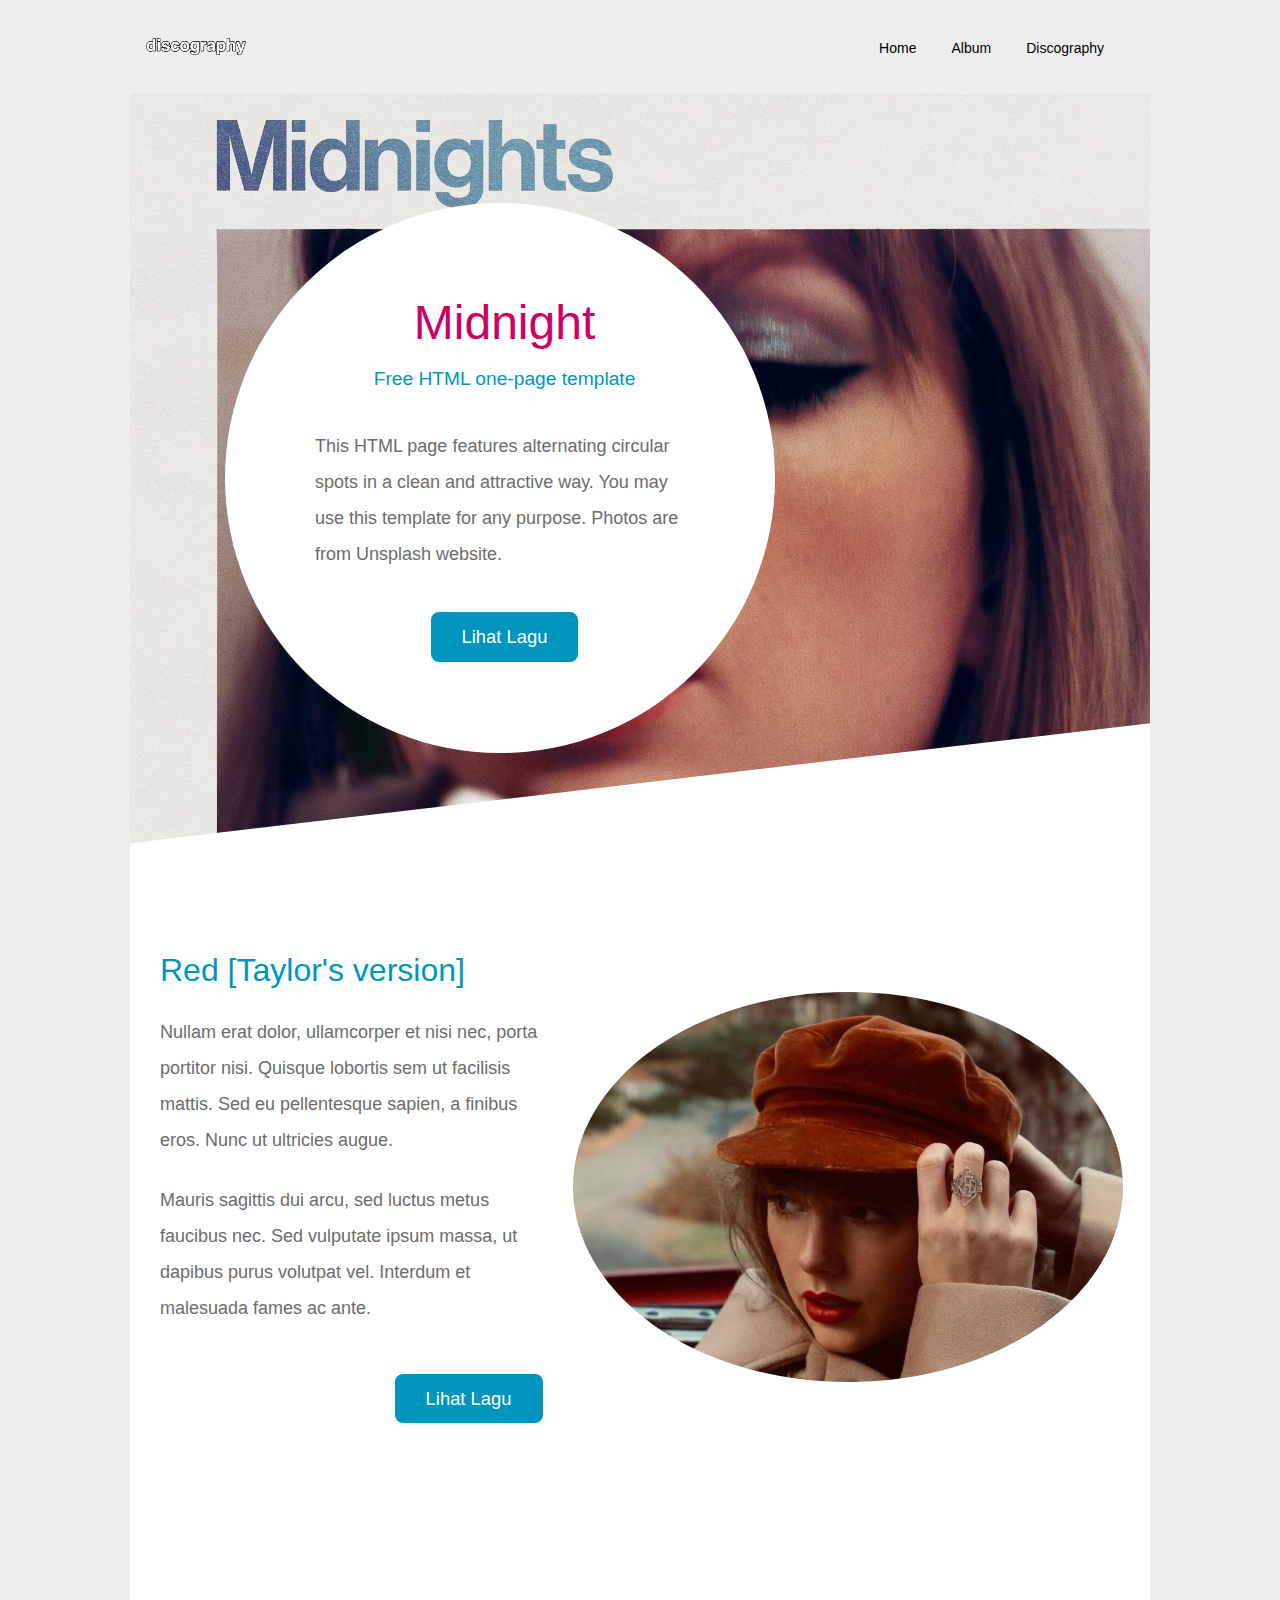
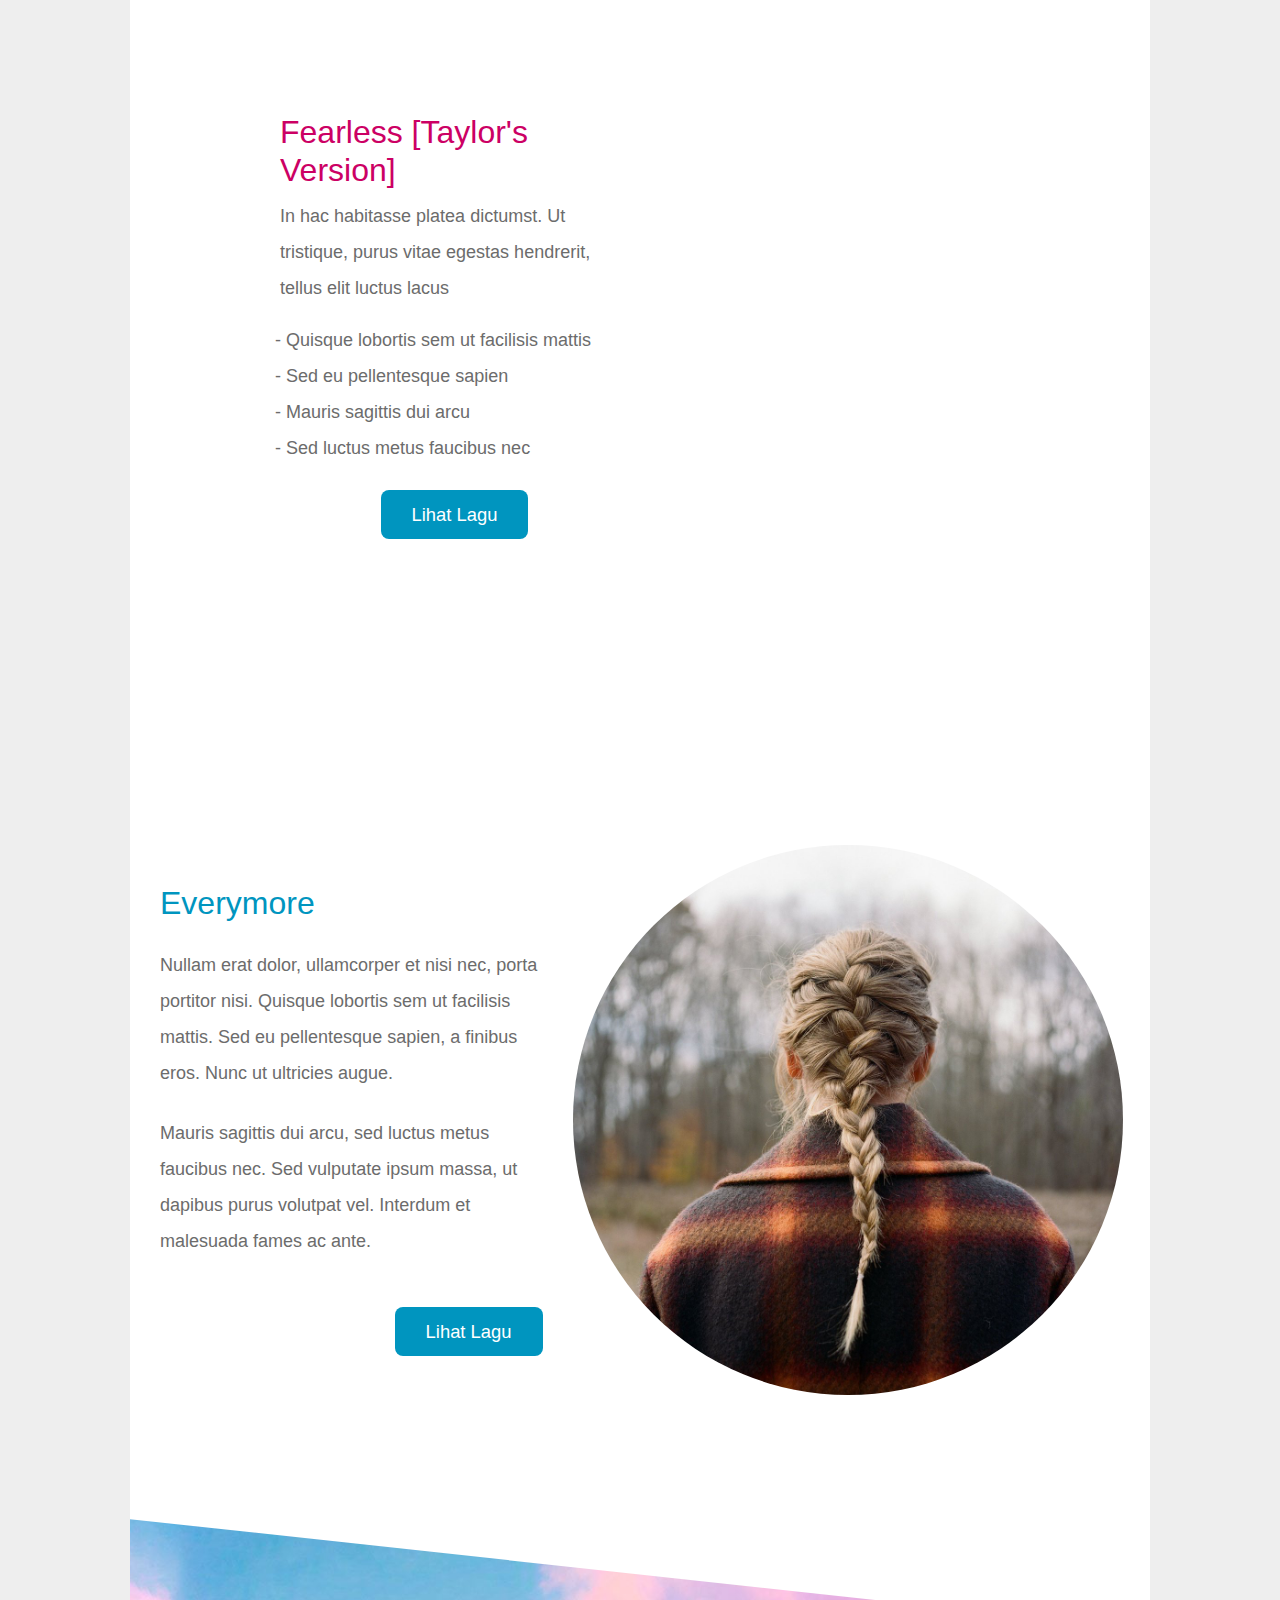
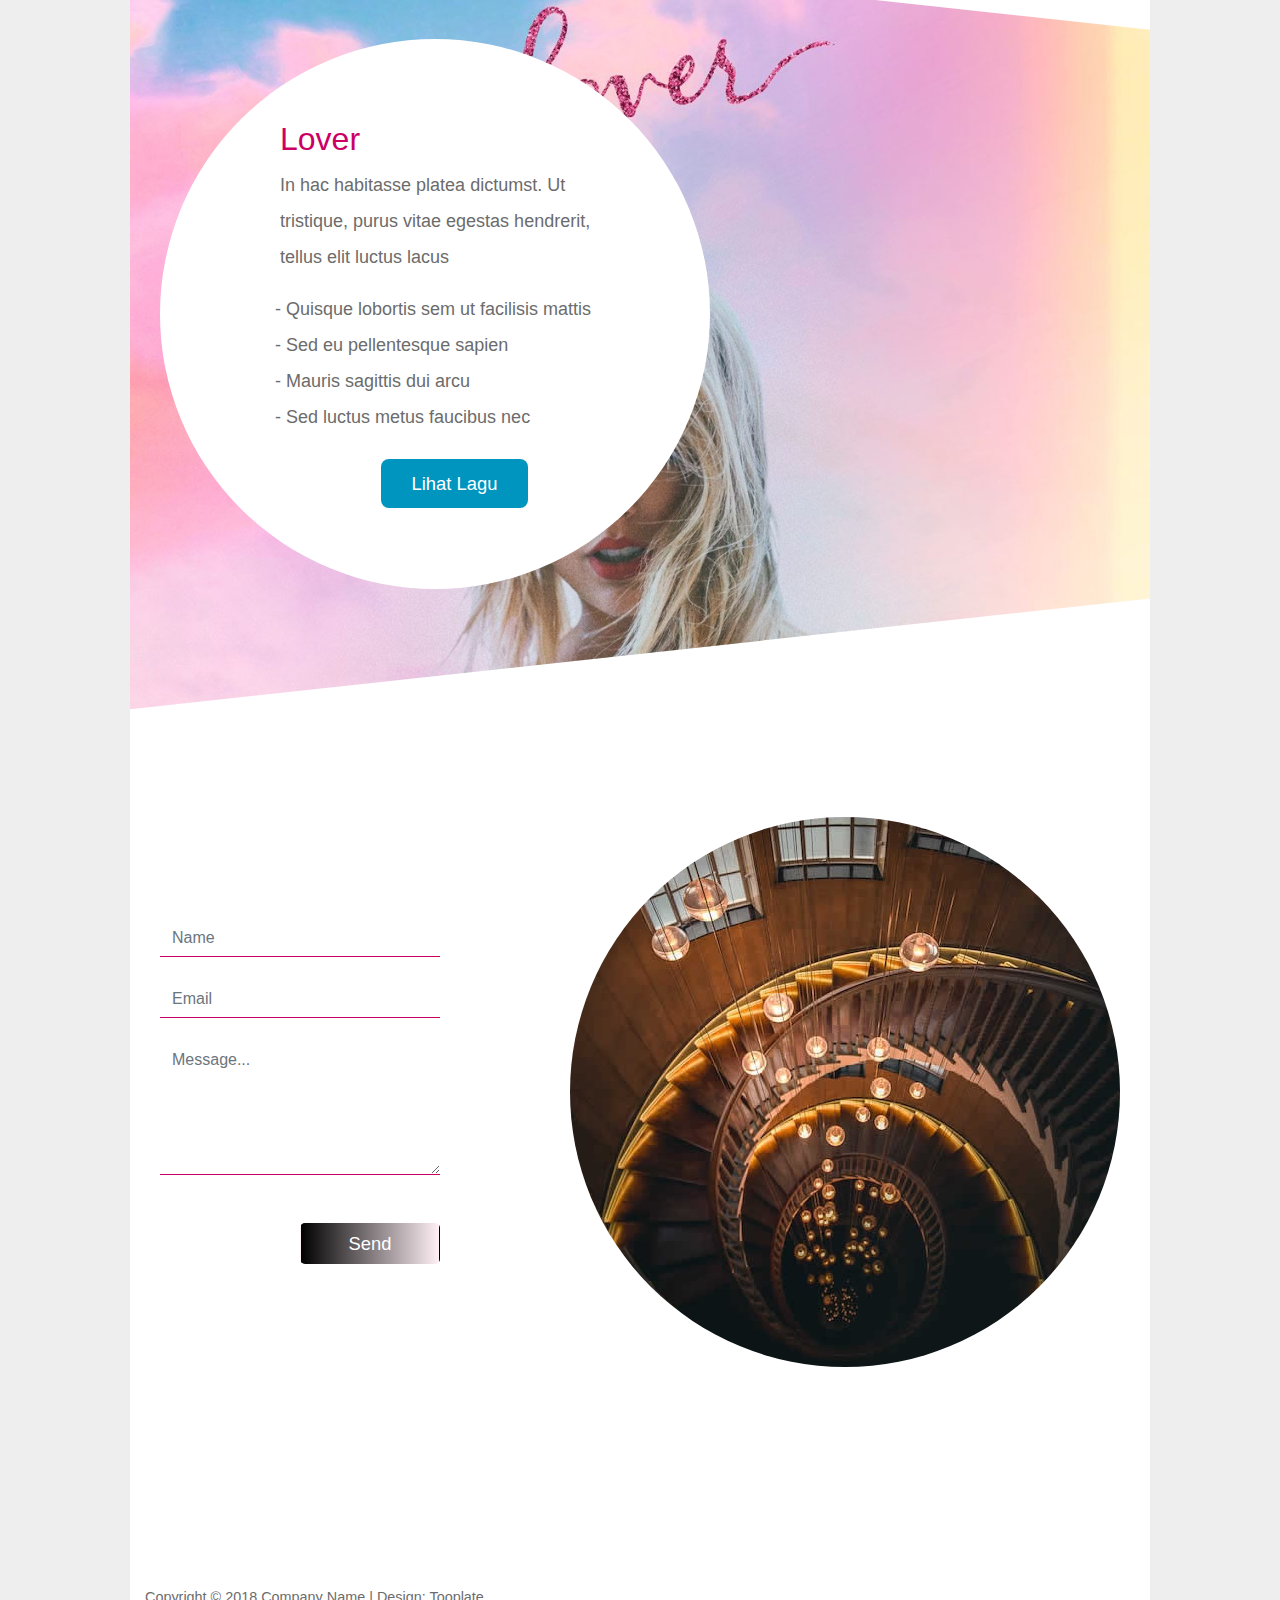
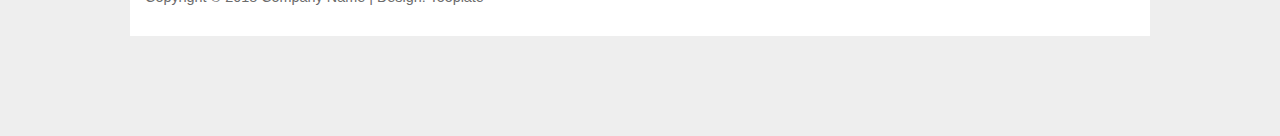
<file: album.html>
<!DOCTYPE html>
<html lang="en">

<head>
    <meta charset="UTF-8">
    <meta name="viewport" content="width=device-width, initial-scale=1.0">
    <meta http-equiv="X-UA-Compatible" content="ie=edge">
    <link rel="stylesheet" href="css/bootstrap.min.css">
    <link rel="stylesheet" href="css/tooplate-style.css">
    <link rel="stylesheet" href="style.css">
    <title>New Spot HTML Page by Tooplate</title>
    <!--

    Template 2107 New Spot

	http://www.tooplate.com/view/2107-new-spot

    -->
</head>

<body>
    <div class="container">
        <div class="navbar">
            <img src="image/Discography logo 005.png" class="logo">
            <nav>
                <ul id="menuList">
                    <li><a href="home.html">Home</a></li>
                    <li><a href="timeline.html">Album</a></li>
                    <li><a href="album.html">Discography</a></li>
                </ul>
            </nav>
            <img src="image/menu.png" class="menu-icon" onclick="togglemenu()">
        </div>

    <div class="tm-container mx-auto">
        <section class="tm-section tm-section-1">
            <div class="container">
                <div class="row">
                    <div class="col-sm-12">
                        <div class="tm-bg-circle-white tm-flex-center-v">
                            <header class="text-center">
                                <h1 class="tm-site-title">Midnight</h1>
                                <p class="tm-site-subtitle">Free HTML one-page template</p>
                            </header>
                            <p>This HTML page features alternating circular spots in a clean and attractive way. You may use this template for any purpose. Photos are from Unsplash website.</p>
                            <p class="text-center mt-4 mb-0">
                                <a data-scroll href="midnight/index.html" class="btn tm-btn-secondary">Lihat Lagu</a>
                            </p>

                        </div>
                    </div>
                </div>
            </div>
        </section>
        <section id="tm-section-2" class="tm-section pt-2 pb-2">
            <div class="container">
                <div class="row">
                    <div class="col-xl-5 col-lg-6 tm-flex-center-v tm-text-container tm-section-left">
                        <h2 class="tm-color-secondary mb-4">Red [Taylor's version]</h2>
                        <p class="mb-4">Nullam erat dolor, ullamcorper et nisi nec, porta portitor nisi. Quisque lobortis sem ut facilisis
                            mattis. Sed eu pellentesque sapien, a finibus eros. Nunc ut ultricies augue.</p>
                        <p class="mb-5">Mauris sagittis dui arcu, sed luctus metus faucibus nec. Sed vulputate ipsum massa, ut dapibus purus
                            volutpat vel. Interdum et malesuada fames ac ante.</p>
                        <p class="text-right mb-0">
                            <a data-scroll href="Red [Taylor's version]/index.html" class="btn tm-btn-secondary">Lihat Lagu</a>
                        </p>
                    </div>
                    <div class="col-xl-7 col-lg-6 tm-circle-img-container">
                        <img src="image/Red.jpg" alt="Image" class="rounded-circle tm-circle-img">
                    </div>
                </div>
            </div>
        </section>
        <section id="tm-section-3" class="tm-section tm-section-3">
            <div class="container">
                <div class="row">
                    <div class="col-sm-12 tm-section-2-right">
                        <div class="tm-bg-circle-white tm-bg-circle-pad-2 tm-flex-center-v">
                            <header>
                                <h2 class="tm-color-primary">Fearless [Taylor's Version]</h2>
                            </header>
                            <p>In hac habitasse platea dictumst. Ut tristique, purus vitae egestas hendrerit, tellus elit luctus
                                lacus
                            </p>
                            <ul class="dashed">
                                <li>Quisque lobortis sem ut facilisis mattis</li>
                                <li>Sed eu pellentesque sapien</li>
                                <li>Mauris sagittis dui arcu</li>
                                <li>Sed luctus metus faucibus nec</li>
                            </ul>
                            <p class="text-center mt-4 mb-0">
                                <a data-scroll href="Fearless [Taylor's Version]/index.html" class="btn tm-btn-secondary">Lihat Lagu</a>
                            </p>
                        </div>
                    </div>
                </div>
            </div>
        </section>
        <section id="tm-section-4" class="tm-section pt-4 pb-4">
            <div class="container">
                <div class="row">
                    <div class="col-xl-5 col-lg-6 tm-flex-center-v tm-text-container tm-section-left">
                        <h2 class="tm-color-secondary mb-4">Everymore</h2>
                        <p class="mb-4">Nullam erat dolor, ullamcorper et nisi nec, porta portitor nisi. Quisque lobortis sem ut facilisis
                            mattis. Sed eu pellentesque sapien, a finibus eros. Nunc ut ultricies augue.</p>
                        <p class="mb-5">Mauris sagittis dui arcu, sed luctus metus faucibus nec. Sed vulputate ipsum massa, ut dapibus purus
                            volutpat vel. Interdum et malesuada fames ac ante.</p>
                        <p class="text-right mb-0">
                            <a data-scroll href="evermore/index.html" class="btn tm-btn-secondary">Lihat Lagu</a>
                        </p>
                    </div>
                    <div class="col-xl-7 col-lg-6 tm-circle-img-container">
                        <img src="image/taylor-swift-evermore-tgj.jpeg" alt="Image" class="rounded-circle tm-circle-img">
                    </div>
                </div>
            </div>
        </section>
        <section id="tm-section-5" class="tm-section tm-section-5">
            <div class="container">
                <div class="row">
                    <div class="col-sm-12 tm-section-2-right">
                        <div class="tm-bg-circle-white tm-bg-circle-pad-2 tm-flex-center-v">
                            <header>
                                <h2 class="tm-color-primary">Lover</h2>
                            </header>
                            <p>In hac habitasse platea dictumst. Ut tristique, purus vitae egestas hendrerit, tellus elit luctus
                                lacus
                            </p>
                            <ul class="dashed">
                                <li>Quisque lobortis sem ut facilisis mattis</li>
                                <li>Sed eu pellentesque sapien</li>
                                <li>Mauris sagittis dui arcu</li>
                                <li>Sed luctus metus faucibus nec</li>
                            </ul>
                            <p class="text-center mt-4 mb-0">
                                <a data-scroll href="Lover/index.html" class="btn tm-btn-secondary">Lihat Lagu</a>
                            </p>
                            
                        </div>
                    </div>
                </div>
            </div>
        </section>


        <section class="tm-section pt-2 pb-3">
            <div class="container">
                <div class="row">
                    <div class="col-xl-4 col-lg-4 tm-flex-center-v tm-section-left">
                        <form action="#" class="tm-contact-form" method="POST">
                            <div class="form-group mb-4">
                                <input type="text" id="contact_name" name="contact_name" class="form-control" placeholder="Name" required/>
                            </div>
                            <div class="form-group mb-4">
                                <input type="email" id="contact_email" name="contact_email" class="form-control" placeholder="Email" required/>
                            </div>
                            <div class="form-group mb-5">
                                <textarea rows="5" id="contact_message" name="contact_message" class="form-control" placeholder="Message..." required></textarea>
                            </div>
                            <div class="form-group mb-0 text-right">
                                <button type="submit" class="btn tm-btn-primary tm-send-btn">Send</button>
                            </div>
                        </form>
                    </div>
                    <div class="col-xl-8 col-lg-8 tm-circle-img-container tm-contact-right">
                        <img src="img/img-02.jpg" alt="Image" class="rounded-circle tm-circle-img">
                    </div>
                </div>
            </div>
        </section>
        <footer class="container">
            <div class="row">
                <div class="col-xs-12">
                    <p class="small mb-4 tm-footer-text">Copyright &copy; 2018 Company Name 
                    
                    | Design: <a rel="nofollow" href="https://www.tooplate.com" class="tm-footer-link">Tooplate</a>
                    </p>
                </div>
            </div>
        </footer>
    </div>
    <script src="js/smooth-scroll.polyfills.min.js"></script>
    <!-- https://github.com/cferdinandi/smooth-scroll -->
    <script>
        var scroll = new SmoothScroll('a[href*="#"]', {
            easing: 'easeInOutQuart',
            speed: 800
        });
    </script>
</body>
</html>
</file>
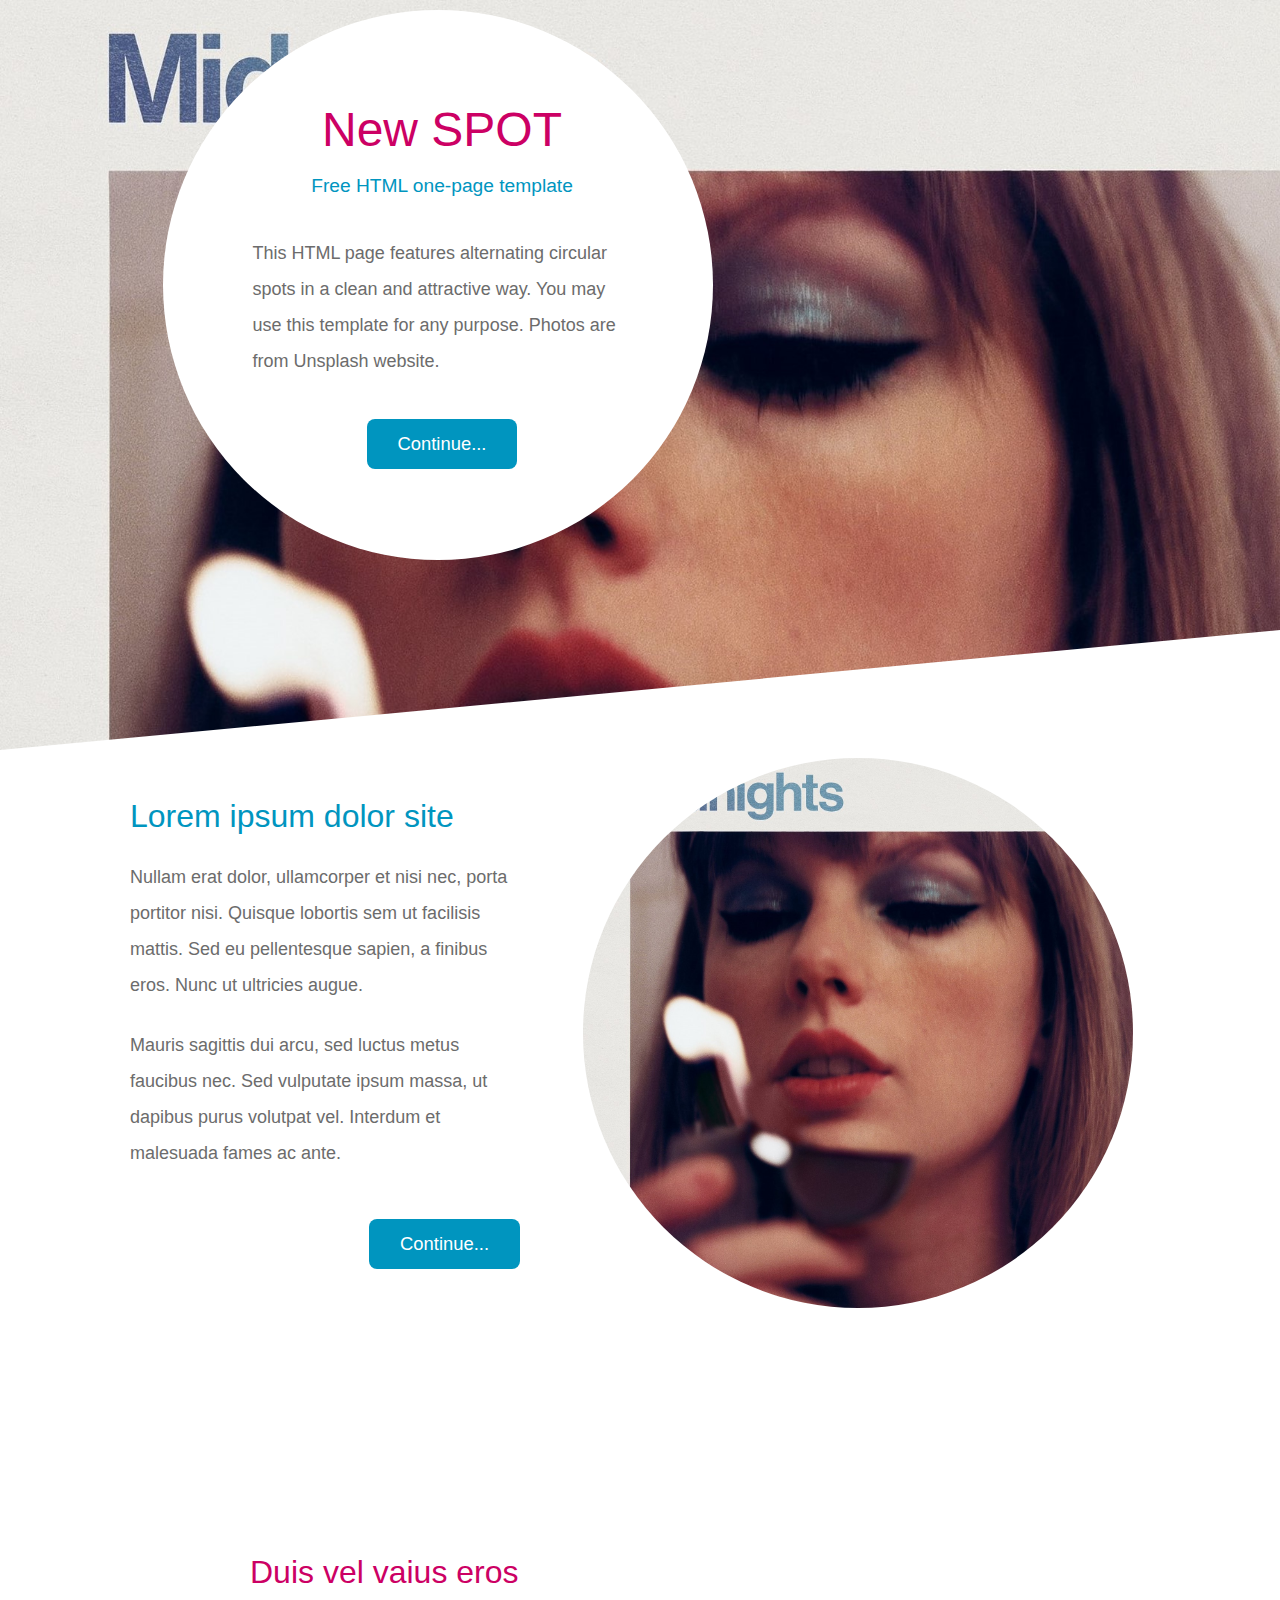
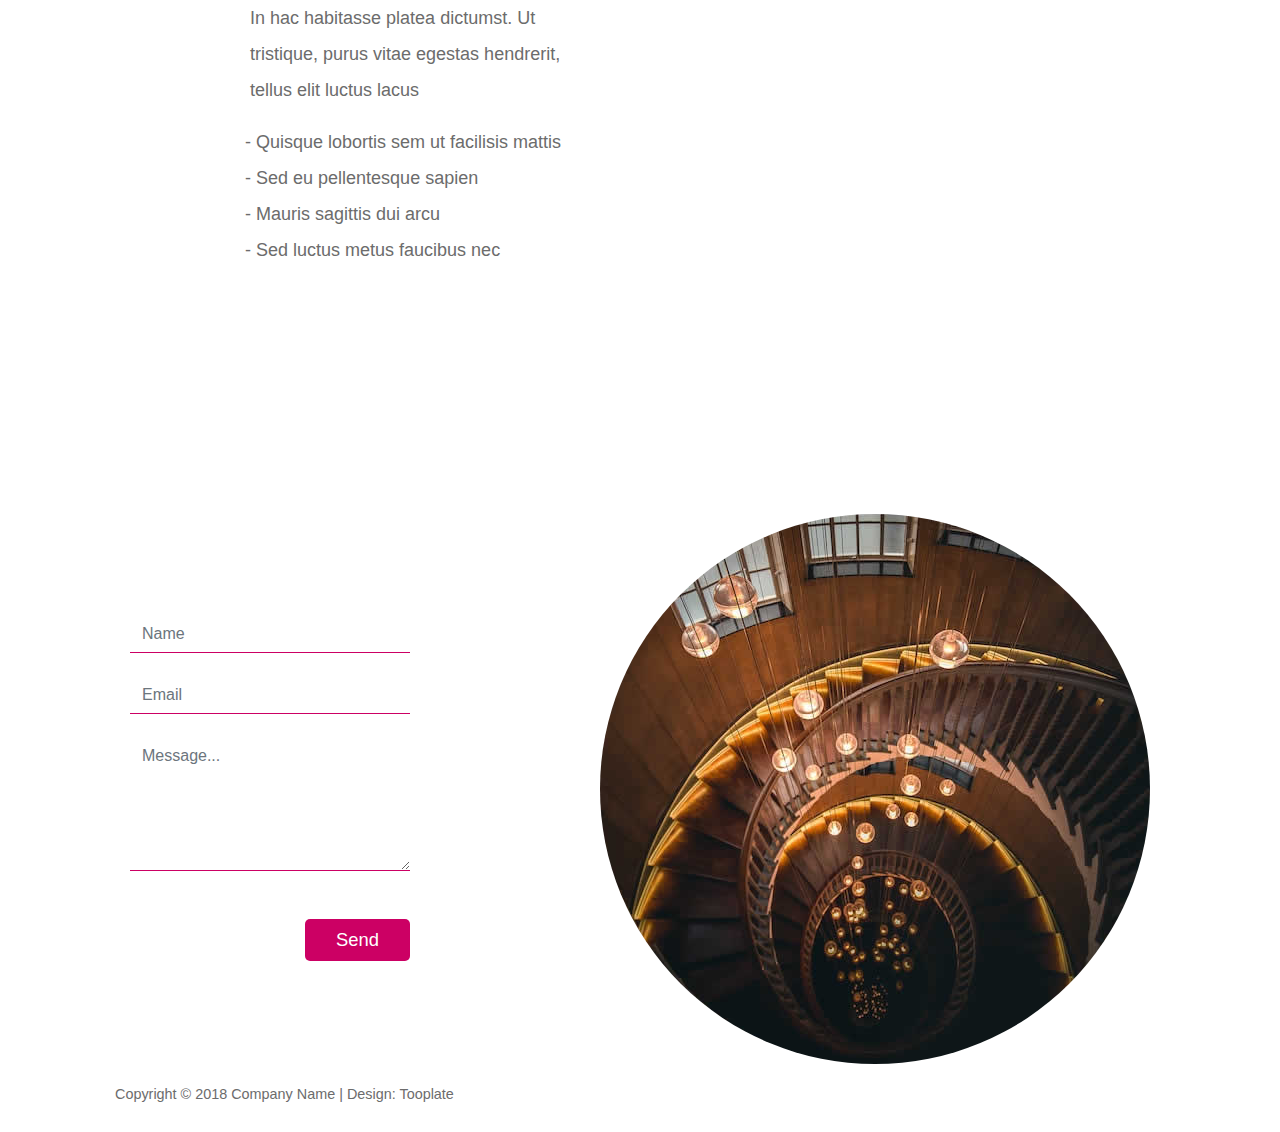
<file: gatau.html>
<!DOCTYPE html>
<html lang="en">

<head>
    <meta charset="UTF-8">
    <meta name="viewport" content="width=device-width, initial-scale=1.0">
    <meta http-equiv="X-UA-Compatible" content="ie=edge">
    <link rel="stylesheet" href="css/bootstrap.min.css">
    <link rel="stylesheet" href="css/tooplate-style.css">
    <title>New Spot HTML Page by Tooplate</title>
    
</head>

<body>
    <div class="tm-container mx-auto">
        <section class="tm-section tm-section-1">
            <div class="container">
                <div class="row">
                    <div class="col-sm-12">
                        <div class="tm-bg-circle-white tm-flex-center-v">
                            <header class="text-center">
                                <h1 class="tm-site-title">New SPOT</h1>
                                <p class="tm-site-subtitle">Free HTML one-page template</p>
                            </header>
                            <p>This HTML page features alternating circular spots in a clean and attractive way. You may use this template for any purpose. Photos are from Unsplash website.</p>
                            <p class="text-center mt-4 mb-0">
                                <a data-scroll href="#tm-section-2" class="btn tm-btn-secondary">Continue...</a>
                            </p>

                        </div>
                    </div>
                </div>
            </div>
        </section>
        <section id="tm-section-2" class="tm-section pt-2 pb-2">
            <div class="container">
                <div class="row">
                    <div class="col-xl-5 col-lg-6 tm-flex-center-v tm-text-container tm-section-left">
                        <h2 class="tm-color-secondary mb-4">Lorem ipsum dolor site</h2>
                        <p class="mb-4">Nullam erat dolor, ullamcorper et nisi nec, porta portitor nisi. Quisque lobortis sem ut facilisis
                            mattis. Sed eu pellentesque sapien, a finibus eros. Nunc ut ultricies augue.</p>
                        <p class="mb-5">Mauris sagittis dui arcu, sed luctus metus faucibus nec. Sed vulputate ipsum massa, ut dapibus purus
                            volutpat vel. Interdum et malesuada fames ac ante.</p>
                        <p class="text-right mb-0">
                            <a href="#tm-section-3" class="btn tm-btn-secondary">Continue...</a>
                        </p>
                    </div>
                    <div class="col-xl-7 col-lg-6 tm-circle-img-container">
                        <img src="image/midnight.jpeg" alt="Image" class="rounded-circle tm-circle-img">
                    </div>
                </div>
            </div>
        </section>
        <section id="tm-section-3" class="tm-section tm-section-3">
            <div class="container">
                <div class="row">
                    <div class="col-sm-12 tm-section-2-right">
                        <div class="tm-bg-circle-white tm-bg-circle-pad-2 tm-flex-center-v">
                            <header>
                                <h2 class="tm-color-primary">Duis vel vaius eros</h2>
                            </header>
                            <p>In hac habitasse platea dictumst. Ut tristique, purus vitae egestas hendrerit, tellus elit luctus
                                lacus
                            </p>
                            <ul class="dashed">
                                <li>Quisque lobortis sem ut facilisis mattis</li>
                                <li>Sed eu pellentesque sapien</li>
                                <li>Mauris sagittis dui arcu</li>
                                <li>Sed luctus metus faucibus nec</li>
                            </ul>
                        </div>
                    </div>
                </div>
            </div>
        </section>
        <section class="tm-section pt-2 pb-3">
            <div class="container">
                <div class="row">
                    <div class="col-xl-4 col-lg-4 tm-flex-center-v tm-section-left">
                        <form action="#" class="tm-contact-form" method="POST">
                            <div class="form-group mb-4">
                                <input type="text" id="contact_name" name="contact_name" class="form-control" placeholder="Name" required/>
                            </div>
                            <div class="form-group mb-4">
                                <input type="email" id="contact_email" name="contact_email" class="form-control" placeholder="Email" required/>
                            </div>
                            <div class="form-group mb-5">
                                <textarea rows="5" id="contact_message" name="contact_message" class="form-control" placeholder="Message..." required></textarea>
                            </div>
                            <div class="form-group mb-0 text-right">
                                <button type="submit" class="btn tm-btn-primary tm-send-btn">Send</button>
                            </div>
                        </form>
                    </div>
                    <div class="col-xl-8 col-lg-8 tm-circle-img-container tm-contact-right">
                        <img src="img/img-02.jpg" alt="Image" class="rounded-circle tm-circle-img">
                    </div>
                </div>
            </div>
        </section>
        <footer class="container">
            <div class="row">
                <div class="col-xs-12">
                    <p class="small mb-4 tm-footer-text">Copyright &copy; 2018 Company Name 
                    
                    | Design: <a rel="nofollow" href="https://www.tooplate.com" class="tm-footer-link">Tooplate</a>
                    </p>
                </div>
            </div>
        </footer>
    </div>
    <script src="js/smooth-scroll.polyfills.min.js"></script>
    <!-- https://github.com/cferdinandi/smooth-scroll -->
    <script>
        var scroll = new SmoothScroll('a[href*="#"]', {
            easing: 'easeInOutQuart',
            speed: 800
        });
    </script>
</body>
</html>
</file>
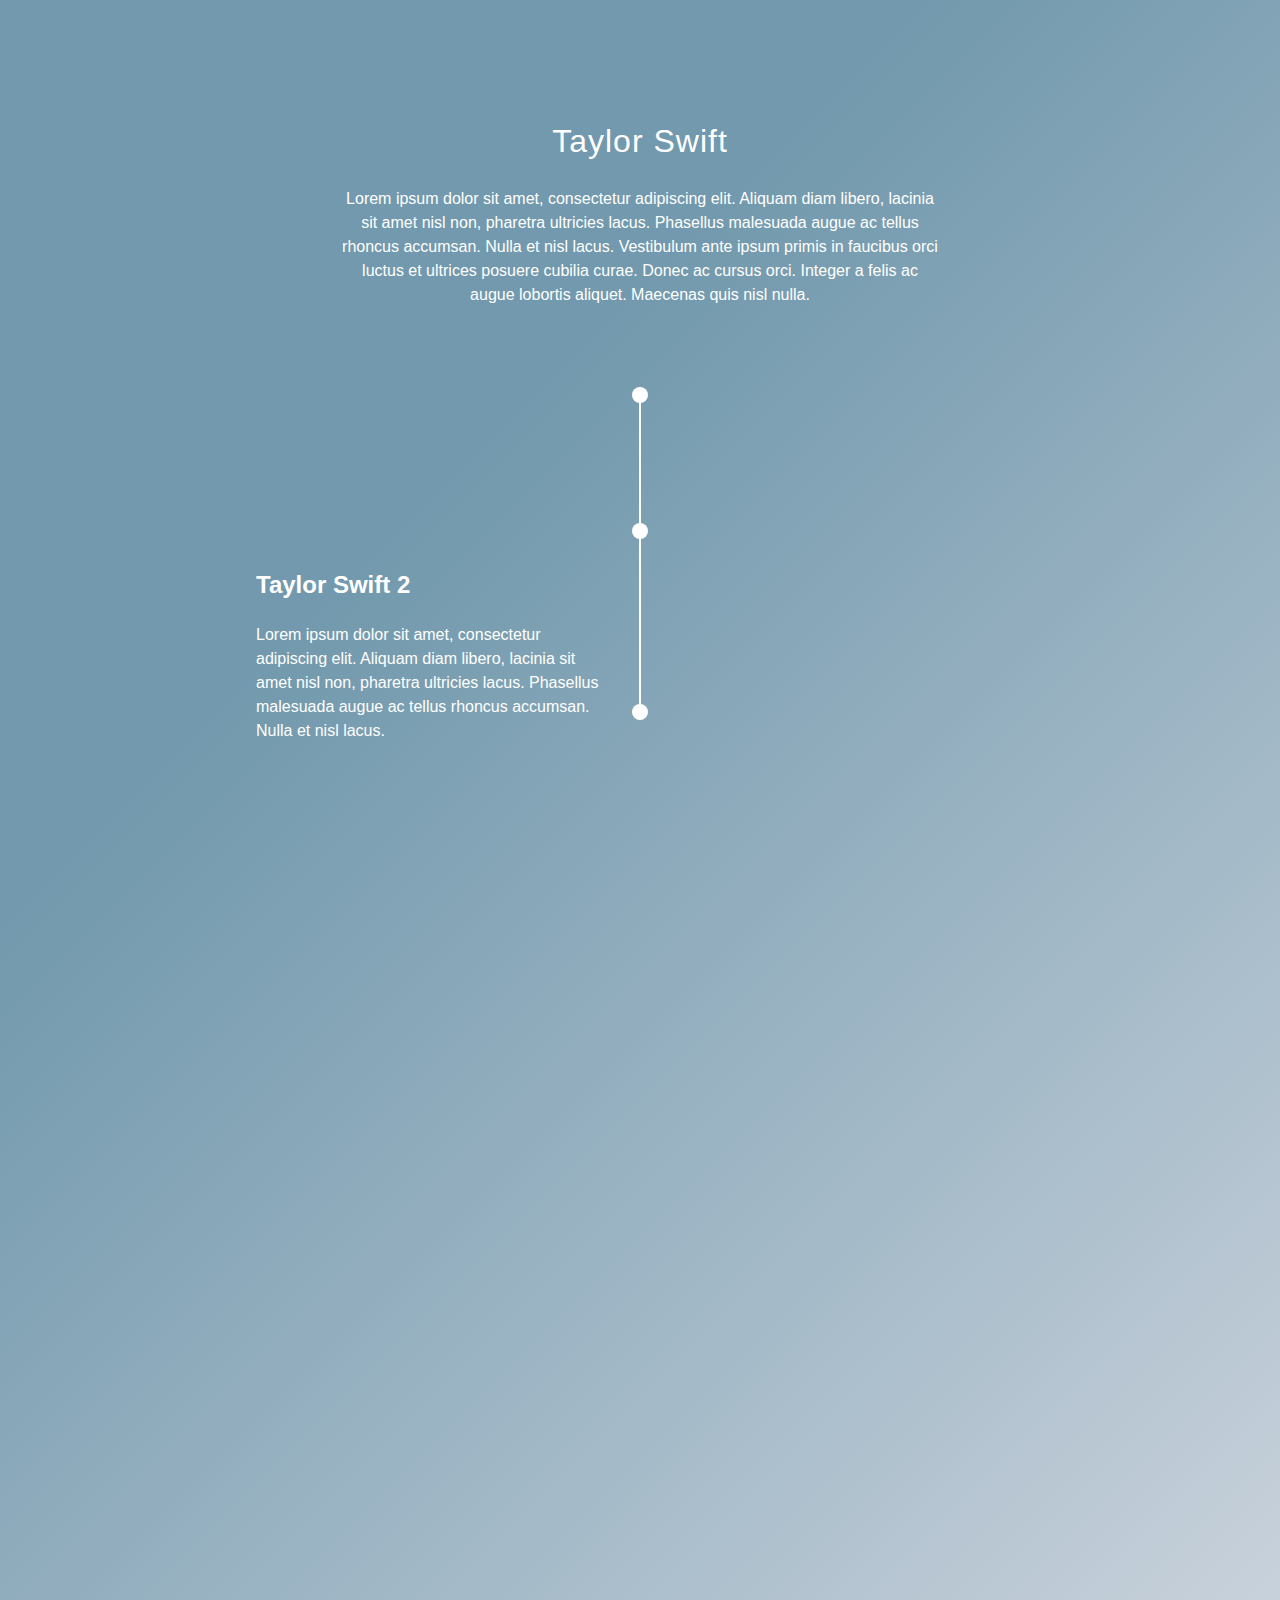
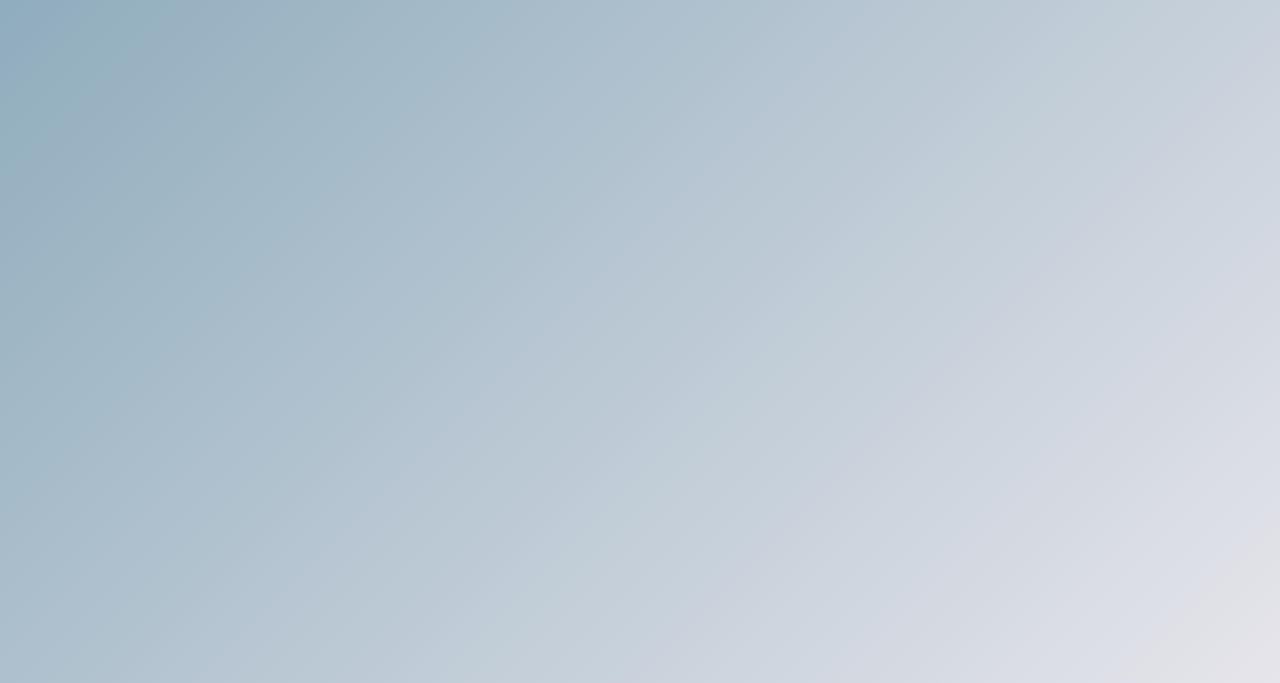
<file: timeline.html>
<!DOCTYPE html>
<html lang="en">
<head>
	<meta charset="UTF-8">
	<title></title>
	<link rel="stylesheet" href="main.css">
</head>
<body>

	<div class="container">
		<div class="top-section">
		<h1>Taylor Swift</h1>
		<p>
			Lorem ipsum dolor sit amet, consectetur adipiscing elit. 
			Aliquam diam libero, lacinia sit amet nisl non, pharetra ultricies lacus. 
			Phasellus malesuada augue ac tellus rhoncus accumsan. Nulla et nisl lacus. 
			Vestibulum ante ipsum primis in faucibus orci luctus et ultrices posuere cubilia curae. 
			Donec ac cursus orci. Integer a felis ac augue lobortis aliquet. Maecenas quis nisl nulla.
		</p>
		</div>

	<div class="timeline">
		<div class="line"></div>
		<div class="section">
			<div class="bead"></div>
			<div class="content">
			<h2>Taylor Swift 2</h2>
		<p>
			Lorem ipsum dolor sit amet, consectetur adipiscing elit. 
			Aliquam diam libero, lacinia sit amet nisl non, pharetra ultricies lacus. 
			Phasellus malesuada augue ac tellus rhoncus accumsan. Nulla et nisl lacus. 
		</p>
			</div>
		</div>
	</div>

		<div class="section">
			<div class="bead"></div>
			<div class="content">
			<h2>Taylor Swift 3</h2>
				<p>
					Lorem ipsum dolor sit amet, consectetur adipiscing elit. 
					Aliquam diam libero, lacinia sit amet nisl non, pharetra ultricies lacus. 
					Phasellus malesuada augue ac tellus rhoncus accumsan. Nulla et nisl lacus. 
				</p>
			</div>
		</div>

		<div class="section">
			<div class="bead"></div>
			<div class="content">
			<h2>Taylor Swift 4</h2>
				<p>
					Lorem ipsum dolor sit amet, consectetur adipiscing elit. 
					Aliquam diam libero, lacinia sit amet nisl non, pharetra ultricies lacus. 
					Phasellus malesuada augue ac tellus rhoncus accumsan. Nulla et nisl lacus. 
				</p>
			</div>
		</div>
</div>

 
<script src="timeline.js"></script>

</body>
</html
</file>
<file: css/tooplate-style.css>
/*

Template 2107 New Spot

http://www.tooplate.com/view/2107-new-spot

COLOR CODES

	Primary (Pink):   #CC0064
	Secondary (Blue): #0095BF
  
*/

* {
  margin: 0;
  padding: 0;
}

body {
  background-color: #eee;
  color: #6c6c6c;
  font-family: "Open Sans", Helvetica, Arial, sans-serif;
  font-size: 18px;
  overflow-x: hidden;
}

.tm-container {
  background-color: white;
  max-width: 1400px;
}

.tm-site-title {
  color: #cc0064;
  font-size: 3rem;
}

.tm-site-subtitle {
  color: #0095bf;
  font-size: 1.2rem;
  margin-bottom: 30px;
}

.tm-section-1 {
  height: 750px;
  background-image: url(../image/midnight.jpeg);
  background-size:cover;
  -webkit-clip-path: polygon(0px 0px, 100% 0px, 100% 84%, 0px 100%);
  clip-path: polygon(0px 0px, 100% 0px, 100% 84%, 0px 100%);
  /* background-position: center -95px; */
  background-repeat: no-repeat;
  padding-top: 10px;
  padding-left: 65px;
}

.tm-section-3 {
  height: 790px;
  background-image: url(../Fearless [Taylor's Version]/image/fearless.jpg);
  background-size: cover;
  -webkit-clip-path: polygon(0px 0px, 100% 14%, 100% 86%, 0px 100%);
  clip-path: polygon(0px 0px, 100% 14%, 100% 86%, 0px 100%);
  background-repeat: no-repeat;
  display: flex;
  align-items: center;
}

.tm-section-5 {
  height: 790px;
  background-image: url(../Lover/image/Lover.jpg);
  background-size: cover;
  -webkit-clip-path: polygon(0px 0px, 100% 14%, 100% 86%, 0px 100%);
  clip-path: polygon(0px 0px, 100% 14%, 100% 86%, 0px 100%);
  background-repeat: no-repeat;
  display: flex;
  align-items: center;
}

.tm-color-primary {
  color: #cc0064;
}

.tm-color-secondary {
  color: #0095bf;
}

.tm-btn-primary {
  color: white;
  background-color: #cc0064;
}

.tm-btn-primary:hover,
.tm-btn-primary:focus {
  background-color: #f21b85;
}

.tm-btn-secondary {
  color: white;
  background-color: #0095bf;
}

.tm-btn-secondary:hover,
.tm-btn-secondary:focus {
  background-color: #44cbf1;
}

.tm-bg-circle-white {
  background-color: white;
  color: #6c6c6c;
  padding: 75px 81px 75px 90px;
  border-radius: 50%;
  width: 550px;
  height: 550px;
}

.tm-bg-circle-pad-2 {
  padding-left: 120px;
}

p,
ul {
  line-height: 2;
  font-weight: 300;
}

ul {
  margin: 0;
}
ul.dashed {
  list-style-type: none;
}
ul.dashed > li {
  text-indent: -5px;
}
ul.dashed > li:before {
  content: "-";
  margin-right: 5px;
  text-indent: -5px;
}

.btn {
  padding: 10px 30px;
  font-size: 1.15rem;
  font-weight: 300;
  border-radius: 8px;
}

a.btn:hover {
  color: white;
  text-decoration: none;
}

.tm-flex-center-v {
  display: flex;
  flex-direction: column;
  justify-content: center;
}

.tm-text-container {
  max-width: 420px;
}

.tm-circle-img {
  width: 550px;
}

.tm-circle-img-container {
  text-align: right;
}

.tm-contact-form {
  max-width: 280px;
}

.form-control {
  border-radius: 0;
  border: none;
  border-bottom: 1px solid #cc0064;
}

.form-control:focus {
  box-shadow: none;
  border-color: #cc0064;
  border-width: 2px;
}

.tm-send-btn {
  border-radius: 5px;
  padding-top: 6px;
  padding-bottom: 6px;
}

.tm-footer-link {
  color: #6c6c6c;
}

.tm-footer-link:hover,
.tm-footer-link:focus {
  color: #cc0064;
  text-decoration: none;
}

@media (min-width: 576px) {
  .container {
    max-width: none;
  }
}
@media (min-width: 768px) {
  .container {
    max-width: 720px;
  }
}

@media (min-width: 992px) {
  .container {
    max-width: 960px;
  }
}

@media (min-width: 1200px) {
  .container {
    max-width: 1050px;
  }
}

@media (max-width: 992px) {
  .tm-bg-circle-white {
    margin-left: auto;
    margin-right: auto;
  }
  .tm-section-left {
    margin: 50px auto;
  }

  .tm-circle-img-container {
    text-align: center;
  }

  .tm-contact-form {
    max-width: 100%;
    padding-left: 30px;
    padding-right: 30px;
  }

  .tm-contact-right {
    margin-bottom: 50px;
  }

  .tm-footer-text {
    margin-left: 30px;
    margin-right: 30px;
  }
}

@media (max-width: 576px) {
  .tm-bg-circle-white {
    border-radius: 100px;
    width: 100%;
    height: auto;
    padding: 50px;
  }

  img {
    max-width: 100%;
  }

  .tm-section-1,
  .tm-section-3 {
    height: auto;
  }

  .tm-section-1 {
    padding-bottom: 90px;
    -webkit-clip-path: polygon(0px 0px, 100% 0px, 100% 92%, 0px 100%);
    clip-path: polygon(0px 0px, 100% 0px, 100% 92%, 0px 100%);
  }

  .tm-section-2 {
    padding-bottom: 50px;
    -webkit-clip-path: polygon(0px 0px, 100% 0px, 100% 92%, 0px 100%);
    clip-path: polygon(0px 0px, 100% 0px, 100% 92%, 0px 100%);
  }
  .tm-section-3 {
    padding-top: 100px;
    padding-bottom: 100px;
    -webkit-clip-path: polygon(0px 0px, 100% 8%, 100% 92%, 0px 100%);
    clip-path: polygon(0px 0px, 100% 8%, 100% 92%, 0px 100%);
  }

  .tm-circle-img-container {
    margin-bottom: 30px;
  }
}
</file>
<file: style.css>
@charset "utf-8";
/* CSS Document */
*{
	margin: 0;
	padding: 0;
	font-family: sans-serif;
}
.container-navbar{
	width: 100%;
	min-height: 100vh;
	padding-left: 8%;
	padding-right: 8%;
	box-sizing: border-box;
	overflow: hidden;
}
.navbar{
	width: 100%;
	display: flex;
	align-items: center;
}
.logo{
	width: 100px;
	cursor: pointer;
	margin: 30px 0;
}
.menu-icon{
	width: 25px;
	cursor: pointer;
	display: none;
}
nav{
	flex: 1;
	text-align: right;
}
nav ul li{
	list-style: none;
	display: inline-block;
	margin-right: 30px;
}
nav ul li a{
	text-decoration: none;
	color: black;
	font-size: 14px;
}
nav ul li a:hover{
	color: crimson;
}
.row{
	display: flex;
	justify-content: space-between;
	align-items: center;
	margin: 100px 0;
}
.col-1{
	flex-basis: 40%;
	position: relative;
	margin-left: 50px;
}
.col-1 h2{
	font-size: 54px;
}
.col-1 p{
	font-size: 16px;
	color: gray;
	font-weight: 100;
}
.col-1 p{
	margin: 30px 0;
	font-size: 20px;
}
button{
	width: 140px;
	border: 0;
	padding: 12px 10px;
	outline: none;
	color: white;
	background: linear-gradient(to right,#000000,#FFF0F5);
	border-radius: 6px;
	cursor: pointer;
	transition: width 0.5s;
}
button:hover{
	width: 160px;
	display: flex;
	align-items: center;
	justify-content: space-between;
}
.col-1::after{
	content: ' ';
	width: 10px;
	height: 57%;
	background: linear-gradient(#000000,#FFF0F5);
	position: absolute;
	left: -40px;
	top: 8px;
}
.col-2{
	position: relative;
	flex-basis: 60%;
	display: flex;
	align-items: center;
}
.col-2 .controller{
	width: 90%;
}
.social-links img{
	height: 20px;
	margin: 20px;
	cursor: pointer;
}
.social-links{
	text-align: center;
}
@media only screen and (max-width:700px){
	nav ul{
		width: 100%;
		background: linear-gradient(#808080,#FFF);
		position: absolute;
		top: 75px;
		right: 0;
		z-index: 2;
	}
	nav ul li{
		display: block;
		margin-top: 10px;
		margin-bottom: 10px;
	}
	nav ul li a{
		color: black;
	}
	.menu-icon{
		display: block;
	}
	#menuList{
		overflow: hidden;
		transition: 0.5s;
	}
	.row{
		flex-direction: column-reverse;
		margin: 50px 0;
	}
	.col-2{
		flex-basis: 100%;
		margin-bottom: 50px;
	}
	.col-2 .controller{
		width: 77%;
	}
	.col-1{
		flex-basis: 100%;
	}
	.col-1 h2{
		font-size: 35px;
	}
}
</file>
<file: main.css>
body{
	font-family: sans-serif;
	margin: 0;
	padding: 0;
	line-height: 1.5;
	font-weight: 400;
	color: white;
	background-color: #E6E5EB;
	background-image: linear-gradient(315deg, #E6E5EB 0%, #7299ad 74%);
}

.container{
	padding: 2rem;
	padding-bottom: 400px;
	margin: 0 auto;
	max-width: 800px;
}

.top-section{
	text-align: center;
	padding: 4rem 0;
	max-width: 600px;
	margin: 0 auto;
}

.timeline{
	position: relative;
	min-height: 150px;
}

.line{
	position: absolute;
	z-index: 2;
	left: calc(50% - 1px);
	width: 2px;
	top: -50px;
	bottom : -50px;
	background-color: #FFFFFF;
	display: none;
}

.line:before,
.line:after{
	position: absolute;	
	display: block;
	content: '';
	height : 1rem;
	width: 1rem;
	border-radius: 50%;
	background-color: #FFFFFF;
	left: 50%;
	transform: translateX(-50%);
}

.line:after{
	bottom: 0;
}

.section{
	display: flex;
	opacity: 0;
	transform: translateX(-100%);
	transition: 600ms ease;
	position: relative;
	z-index: 1;
	margin: 50px 0;
	padding: 1rem;
	border-radius: 1rem;
	align-items: center;
	min-height: 400px;
}

.section:nth-child(odd){
	flex-direction: row-reverse;
	transform: translateX(100%);
}

.bead{
	position: absolute;
	display: block;
	height: 1rem;
	width: 1rem;
	border-radius: 50%;
	background-color: #FFFFFF;
	left: 50%;
	top: 20%;
	transform: translateX(-50%);
}

.content{
	width: calc(50% - 2rem);
}

.show-me:nth-child(n){
	transform: none;
	opacity: 1;
}

h1{
	font-weight: 400;
	letter-spacing: 1px;
}
</file>
